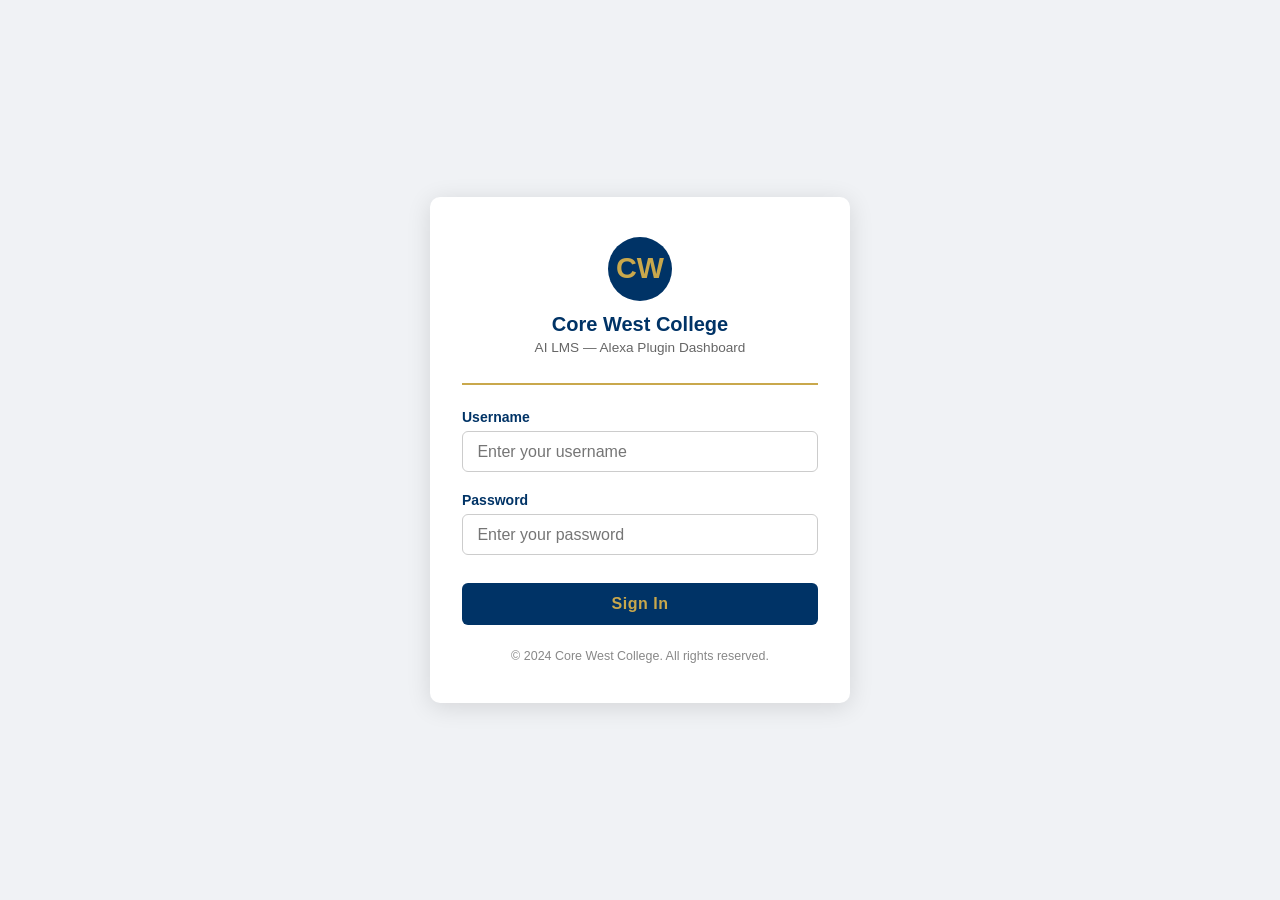
<file: plugins/corewest_alexa/auth/login_page.html>
<!DOCTYPE html>
<html lang="en">
<head>
  <meta charset="UTF-8" />
  <meta name="viewport" content="width=device-width, initial-scale=1.0" />
  <title>Core West College — Sign In</title>
  <style>
    /* -----------------------------------------------------------------------
       Core West College brand: dark blue (#003366) and gold (#C9A84C)
    ----------------------------------------------------------------------- */
    *, *::before, *::after { box-sizing: border-box; margin: 0; padding: 0; }

    body {
      font-family: -apple-system, BlinkMacSystemFont, "Segoe UI", Roboto, sans-serif;
      background: #f0f2f5;
      display: flex;
      align-items: center;
      justify-content: center;
      min-height: 100vh;
    }

    .card {
      background: #fff;
      border-radius: 10px;
      box-shadow: 0 4px 24px rgba(0,0,0,0.12);
      width: 100%;
      max-width: 420px;
      padding: 2.5rem 2rem;
    }

    .logo {
      text-align: center;
      margin-bottom: 1.75rem;
    }

    .logo-badge {
      display: inline-flex;
      align-items: center;
      justify-content: center;
      background: #003366;
      color: #C9A84C;
      width: 64px;
      height: 64px;
      border-radius: 50%;
      font-size: 1.8rem;
      font-weight: 800;
      margin-bottom: 0.75rem;
    }

    .logo h1 {
      color: #003366;
      font-size: 1.25rem;
      font-weight: 700;
    }

    .logo p {
      color: #666;
      font-size: 0.85rem;
      margin-top: 0.25rem;
    }

    .divider {
      border: none;
      border-top: 2px solid #C9A84C;
      margin: 1.5rem 0;
    }

    label {
      display: block;
      font-size: 0.875rem;
      font-weight: 600;
      color: #003366;
      margin-bottom: 0.4rem;
    }

    input[type="text"],
    input[type="password"] {
      width: 100%;
      padding: 0.65rem 0.9rem;
      border: 1.5px solid #ccc;
      border-radius: 6px;
      font-size: 1rem;
      transition: border-color 0.2s;
      outline: none;
    }

    input:focus {
      border-color: #003366;
    }

    .field { margin-bottom: 1.25rem; }

    .btn-login {
      width: 100%;
      padding: 0.75rem;
      background: #003366;
      color: #C9A84C;
      border: none;
      border-radius: 6px;
      font-size: 1rem;
      font-weight: 700;
      cursor: pointer;
      letter-spacing: 0.5px;
      transition: background 0.2s, color 0.2s;
      margin-top: 0.5rem;
    }

    .btn-login:hover { background: #00264d; }
    .btn-login:disabled { background: #aaa; color: #eee; cursor: not-allowed; }

    #error-msg {
      display: none;
      background: #ffeaea;
      border: 1px solid #f88;
      color: #c00;
      border-radius: 6px;
      padding: 0.65rem 0.9rem;
      font-size: 0.875rem;
      margin-bottom: 1rem;
    }

    #error-msg.visible { display: block; }

    .footer {
      text-align: center;
      margin-top: 1.5rem;
      color: #888;
      font-size: 0.78rem;
    }
  </style>
</head>
<body>
  <div class="card">
    <div class="logo">
      <div class="logo-badge">CW</div>
      <h1>Core West College</h1>
      <p>AI LMS — Alexa Plugin Dashboard</p>
    </div>

    <hr class="divider" />

    <div id="error-msg" role="alert"></div>

    <form id="login-form" novalidate>
      <div class="field">
        <label for="username">Username</label>
        <input
          type="text"
          id="username"
          name="username"
          autocomplete="username"
          placeholder="Enter your username"
          required
        />
      </div>

      <div class="field">
        <label for="password">Password</label>
        <input
          type="password"
          id="password"
          name="password"
          autocomplete="current-password"
          placeholder="Enter your password"
          required
        />
      </div>

      <button class="btn-login" type="submit" id="submit-btn">Sign In</button>
    </form>

    <div class="footer">&copy; 2024 Core West College. All rights reserved.</div>
  </div>

  <script>
    const form       = document.getElementById('login-form');
    const errorMsg   = document.getElementById('error-msg');
    const submitBtn  = document.getElementById('submit-btn');

    function showError(msg) {
      errorMsg.textContent = msg;
      errorMsg.classList.add('visible');
    }

    function clearError() {
      errorMsg.textContent = '';
      errorMsg.classList.remove('visible');
    }

    form.addEventListener('submit', async (e) => {
      e.preventDefault();
      clearError();

      const username = document.getElementById('username').value.trim();
      const password = document.getElementById('password').value;

      if (!username || !password) {
        showError('Please enter your username and password.');
        return;
      }

      submitBtn.disabled = true;
      submitBtn.textContent = 'Signing in…';

      try {
        const res = await fetch('/auth/login', {
          method: 'POST',
          headers: { 'Content-Type': 'application/json' },
          body: JSON.stringify({ username, password }),
        });

        const data = await res.json();

        if (!res.ok) {
          showError(data.detail || 'Login failed. Please try again.');
          return;
        }

        // Persist token and redirect
        localStorage.setItem('access_token', data.access_token);
        localStorage.setItem('token_type',   data.token_type);
        window.location.href = '/alexa/dashboard';
      } catch (err) {
        showError('Network error — please check your connection.');
      } finally {
        submitBtn.disabled = false;
        submitBtn.textContent = 'Sign In';
      }
    });
  </script>
</body>
</html>
</file>
